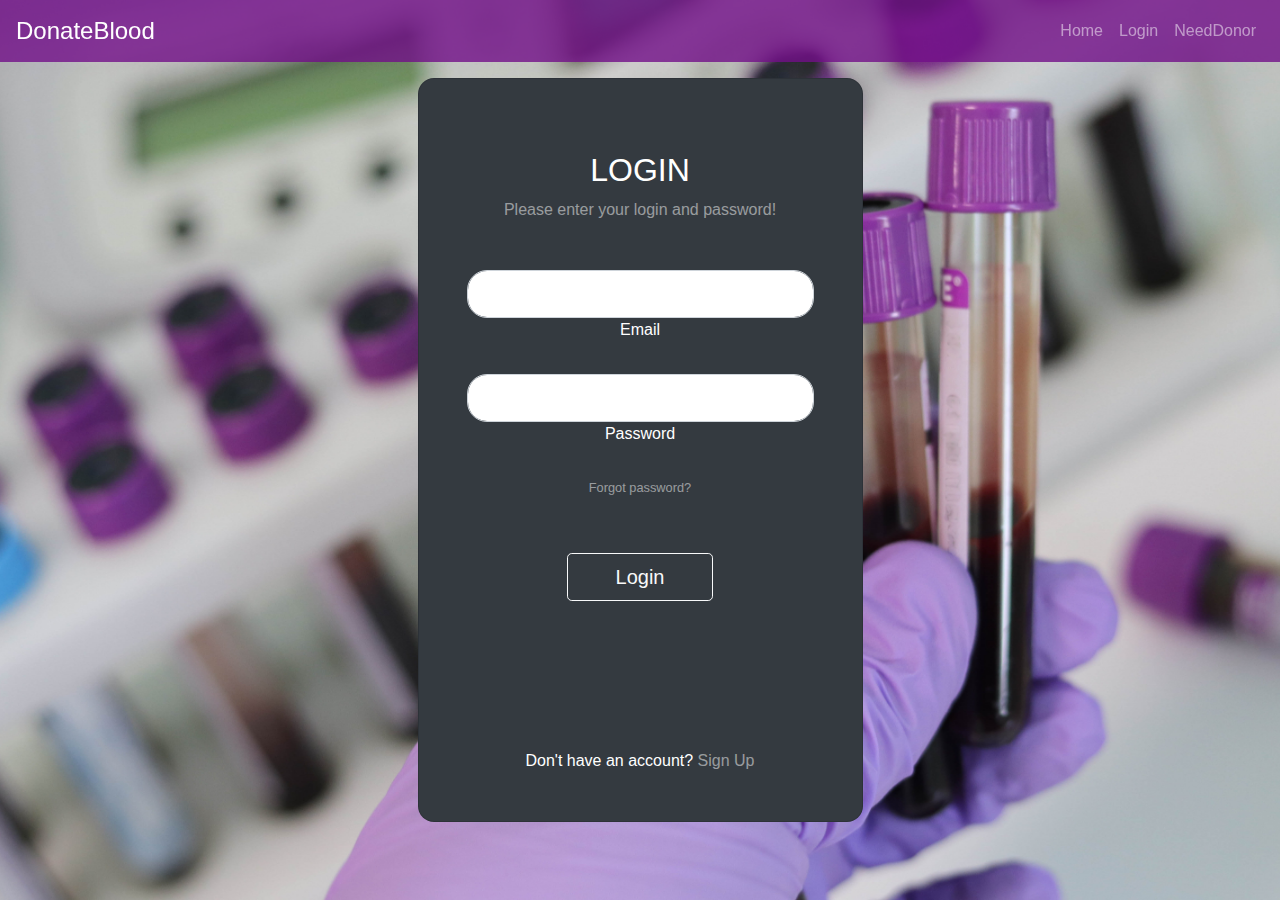
<file: index.html>
<!DOCTYPE html>
<html lang="en">
<head>
<meta charset="UTF-8">
<meta name="viewport" content="width=device-width, initial-scale=1.0">
<title>DonateBlood</title>
<!-- Bootstrap CSS -->
<link rel="stylesheet" href="https://stackpath.bootstrapcdn.com/bootstrap/4.3.1/css/bootstrap.min.css">
<!-- Google fonts-->
<link href="https://fonts.googleapis.com/css?family=Merriweather+Sans:400,700" rel="stylesheet" />
<link href="https://fonts.googleapis.com/css?family=Merriweather:400,300,300italic,400italic,700,700italic" rel="stylesheet" type="text/css" />
<!-- Custom CSS -->
<style>
    body, html {
      height: 100%;
      font-family: 'Arial', sans-serif;
      margin: 0;
      padding: 0;
    }
    .navbar {
      background-color:rgba(114, 15, 136, 0.8); /* Purple with transparency */
      color:whitesmoke;
    }
    .navbar-brand {
      font-size: 24px;
      color: whitesmoke;
    }
    .navbar-nav a {
      color: white;
    }
    .navbar-nav a:hover {
      color: whitesmoke;
    }
    .content{
      background-image: url("wallpaperflare.com_wallpaper.jpg");
      height: 100vh;
      width: 100%;
      background-size: cover; 
      background-position: center; 
      background-attachment:fixed;
    }

    .main-container {
      display: flex;
      justify-content: center;
      align-items: center;
      height: 100vh;
    }

    

    
  .gradient-custom {
    background-image:url("wallpaperflare.com_wallpaper.jpg");
    height: 100vh;
      width: 100%;
      background-size: cover; 
      background-position: center; 
      background-attachment:fixed;
    }
    
    

    .login-container, .signup-container {
      background-color: white;
      border-radius: 5px;
      padding: 20px;
      margin-top: 20px;
    }
    .form-control {
      border-radius: 20px;
    }
    .btn-primary {
      border-radius: 20px;
      padding: 10px 24px;
      background-color: #28a745; 
      border: none;
    }
    .btn-primary:hover {
      background-color: #218838; 
    }
  </style>
</head>
<body>

<nav class="navbar navbar-expand-lg navbar-dark fixed-top">
  <a class="navbar-brand" href="#">DonateBlood</a>
  <button class="navbar-toggler" type="button" data-toggle="collapse" data-target="#navbarNav" aria-controls="navbarNav" aria-expanded="false" aria-label="Toggle navigation">
    <span class="navbar-toggler-icon"></span>
  </button>
  <div class="collapse navbar-collapse" id="navbarNav">
    <ul class="navbar-nav mr-auto"></ul>
    <ul class="navbar-nav">
      <li class="nav-item">
        <a class="nav-link" href="index.html">Home</a>
      </li>
      <li class="nav-item">
        <a class="nav-link" href="index.html">Login</a>
      </li>
      <li class="nav-item">
        <a class="nav-link" href="searchdonor.html">NeedDonor</a>
      </li>
    </ul>
  </div>
</nav>

<div class="main-container">
  <div class="content">
      <section class="vh-100 gradient-custom">
        <div class="container py-5 h-100">
          <div class="row d-flex justify-content-center align-items-center h-100">
            <div class="col-12 col-md-8 col-lg-6 col-xl-5">
              <div class="card bg-dark text-white" style="border-radius: 1rem;">
                <div class="card-body p-5 text-center">
      
                  <div class="mb-md-5 mt-md-4 pb-5">
      
                    <h2 class="fw-bold mb-2 text-uppercase">Login</h2>
                    <p class="text-white-50 mb-5">Please enter your login and password!</p>
      
                    <div data-mdb-input-init class="form-outline form-white mb-4">
                      <input type="email" id="typeEmailX" class="form-control form-control-lg" />
                      <label class="form-label" for="typeEmailX">Email</label>
                    </div>
      
                    <div data-mdb-input-init class="form-outline form-white mb-4">
                      <input type="password" id="typePasswordX" class="form-control form-control-lg" />
                      <label class="form-label" for="typePasswordX">Password</label>
                    </div>
      
                    <p class="small mb-5 pb-lg-2"><a class="text-white-50" href="#!">Forgot password?</a></p>
      
                    <button data-mdb-button-init data-mdb-ripple-init class="btn btn-outline-light btn-lg px-5" type="submit">Login</button>
      
                    <div class="d-flex justify-content-center text-center mt-4 pt-1">
                      <a href="#!" class="text-white"><i class="fab fa-facebook-f fa-lg"></i></a>
                      <a href="#!" class="text-white"><i class="fab fa-twitter fa-lg mx-4 px-2"></i></a>
                      <a href="#!" class="text-white"><i class="fab fa-google fa-lg"></i></a>
                    </div>
      
                  </div>
      
                  <div>
                    <p class="mb-0">Don't have an account? <a href="signin.html" class="text-white-50 fw-bold">Sign Up</a>
                    </p>
                  </div>
      
                </div>
              </div>
            </div>
          </div>
        </div>
      </section>
  </div>
</div>

  

<!-- Optional JavaScript -->
<!-- jQuery first, then Popper.js, then Bootstrap JS -->
<script src="https://code.jquery.com/jquery-3.3.1.slim.min.js"></script>
<script src="https://cdnjs.cloudflare.com/ajax/libs/popper.js/1.14.7/umd/popper.min.js"></script>
<script src="https://stackpath.bootstrapcdn.com/bootstrap/4.3.1/js/bootstrap.min.js"></script>
</body>
</html>
</file>
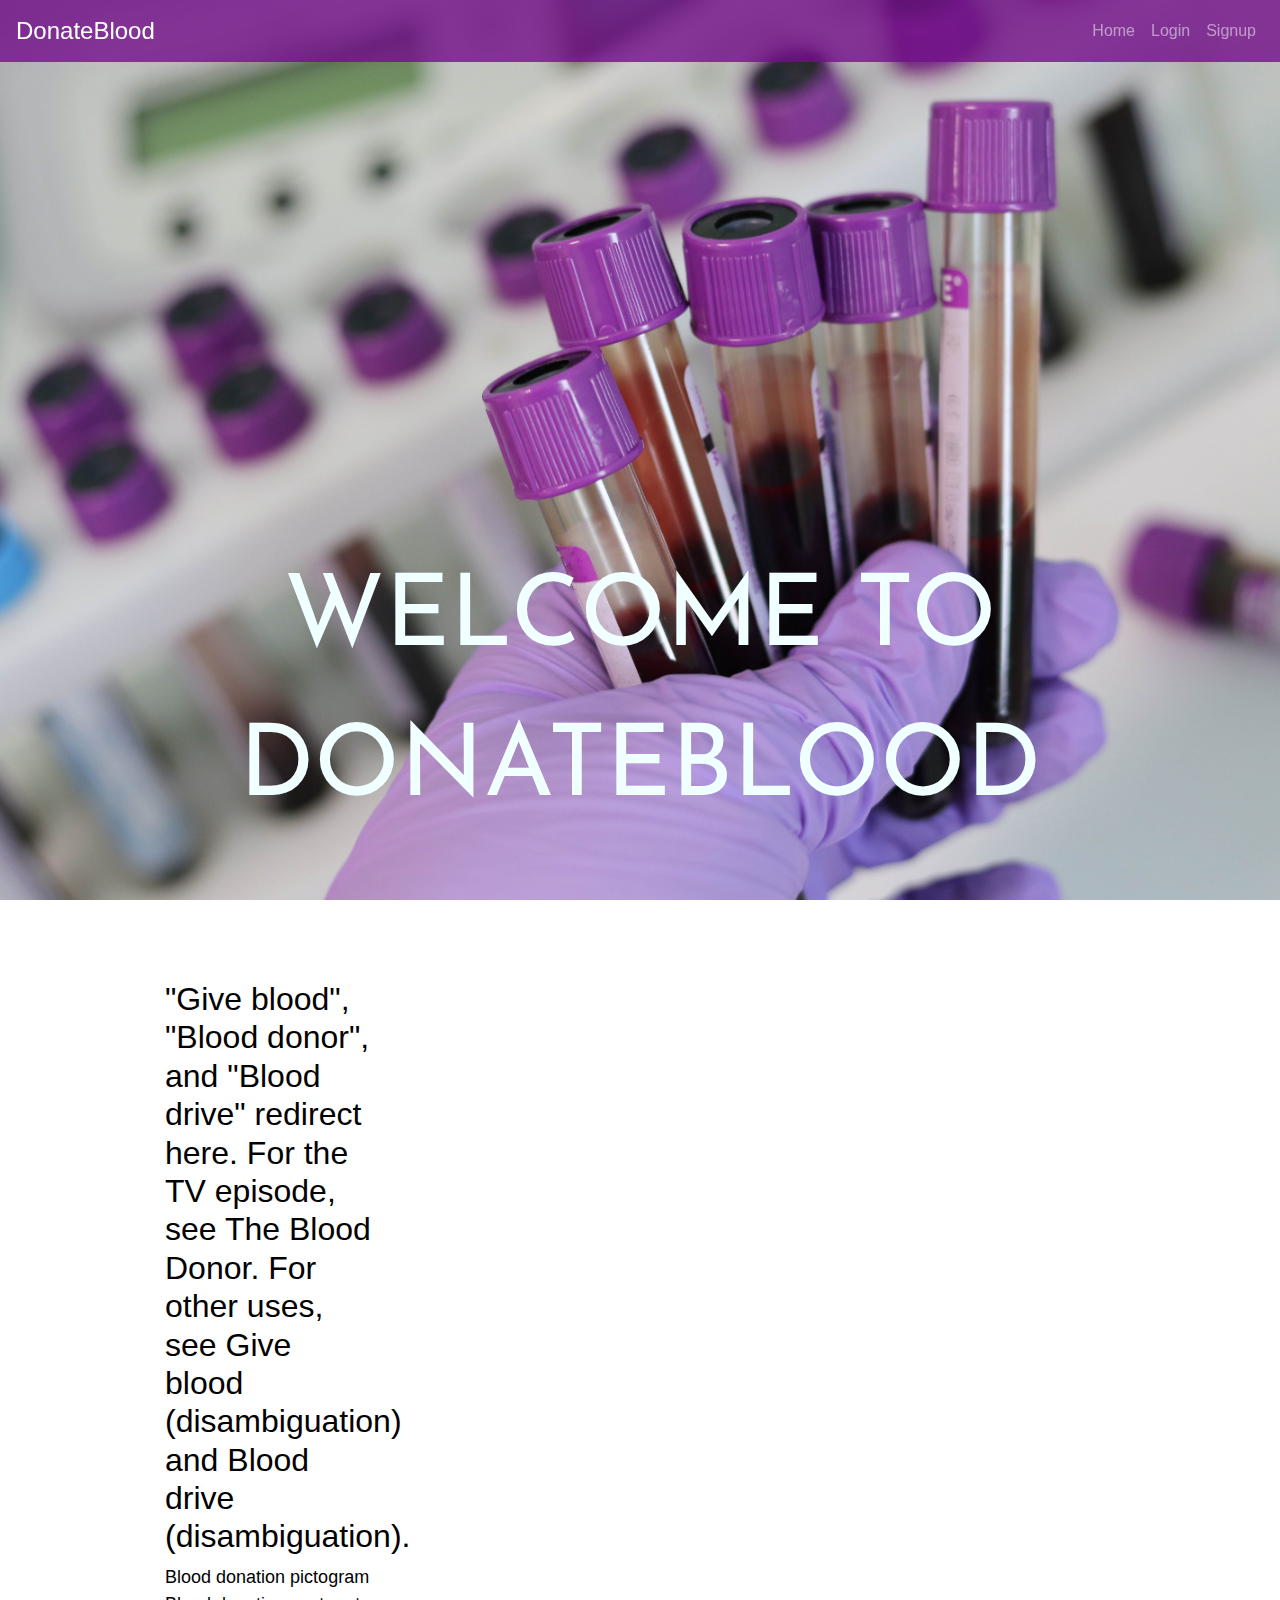
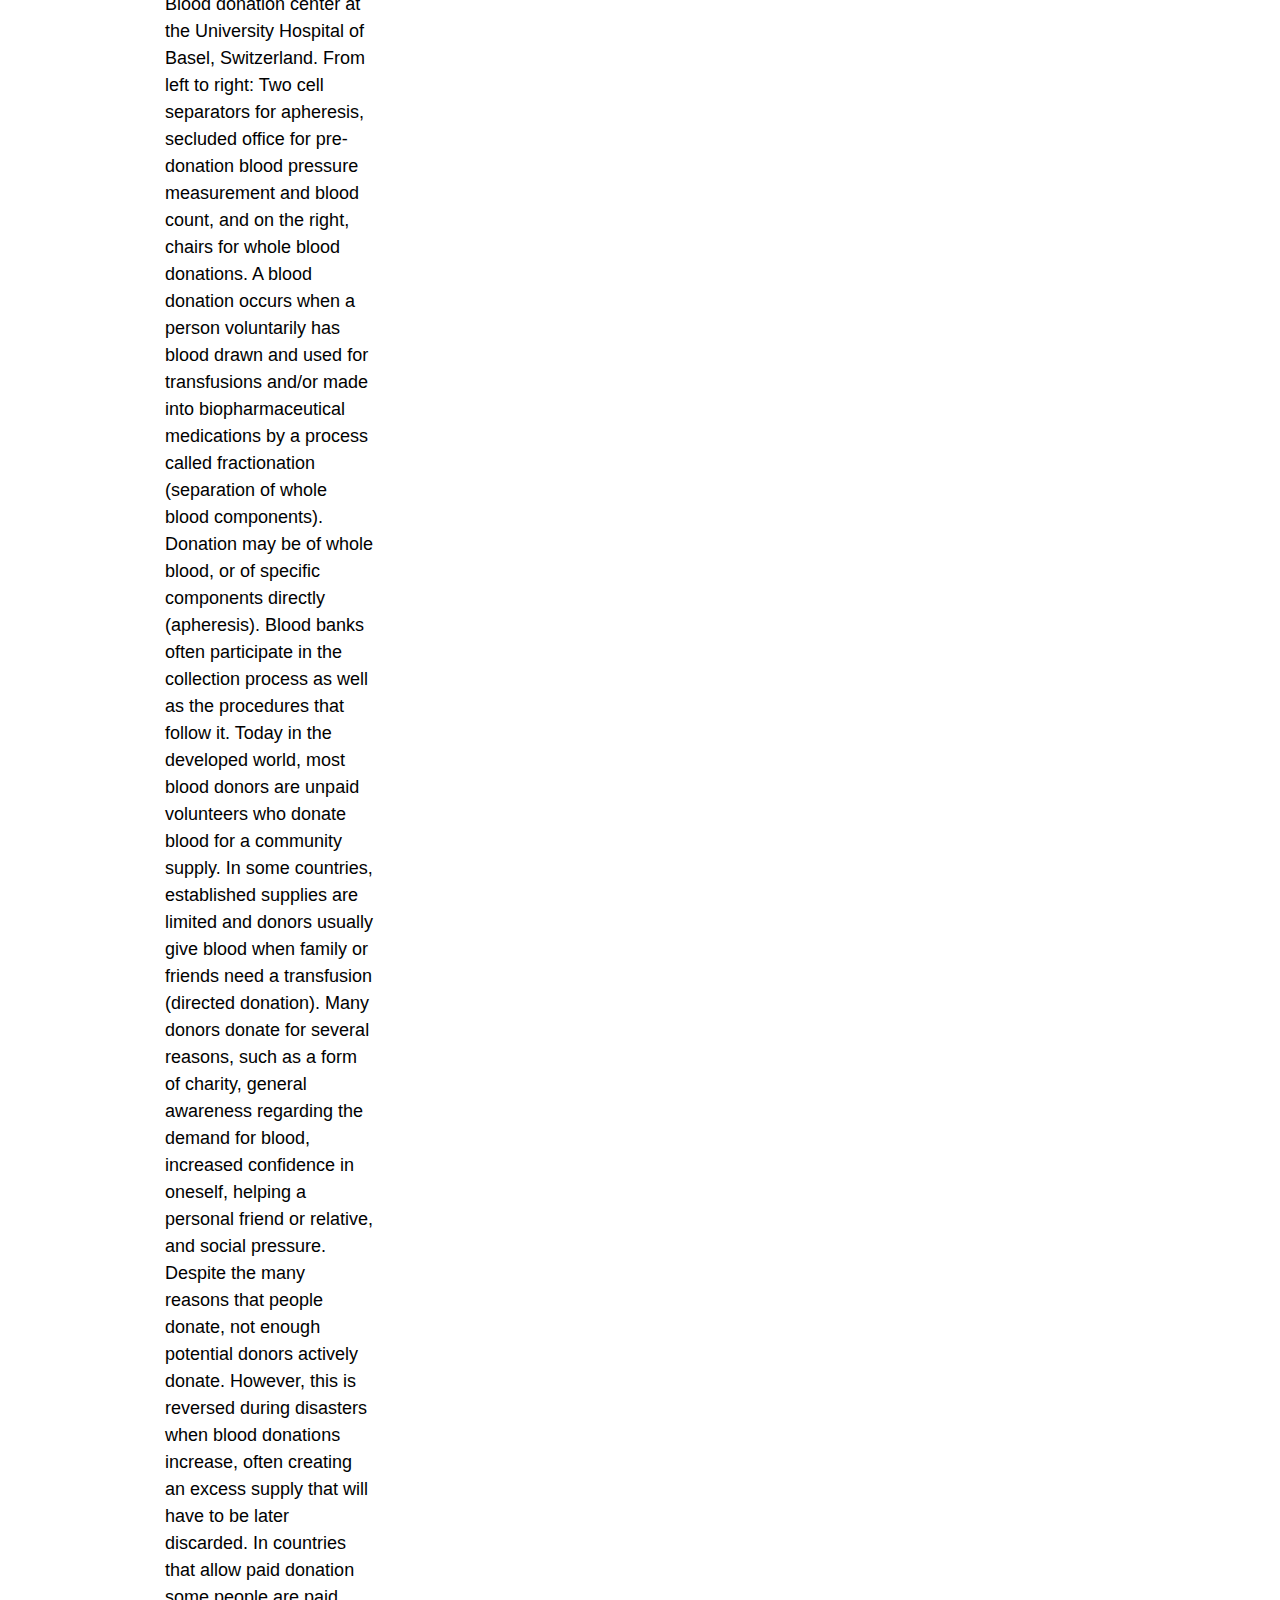
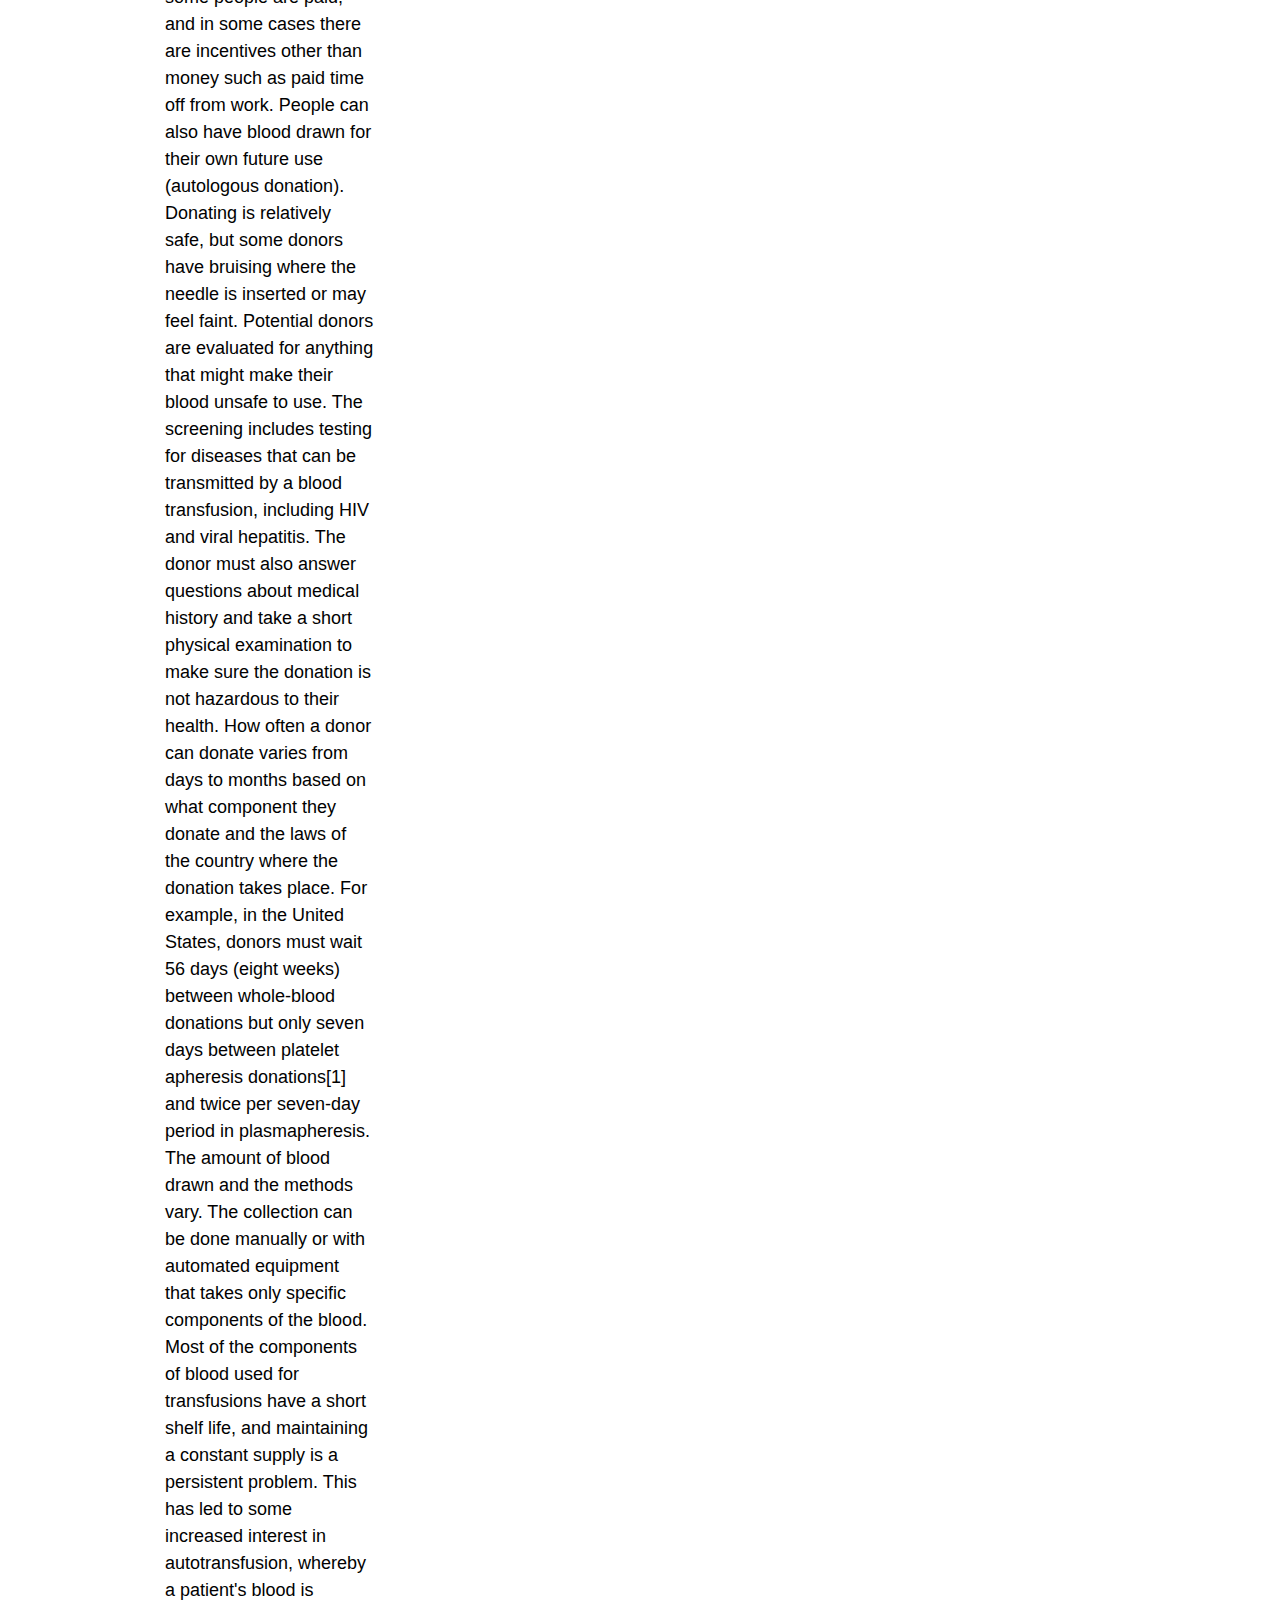
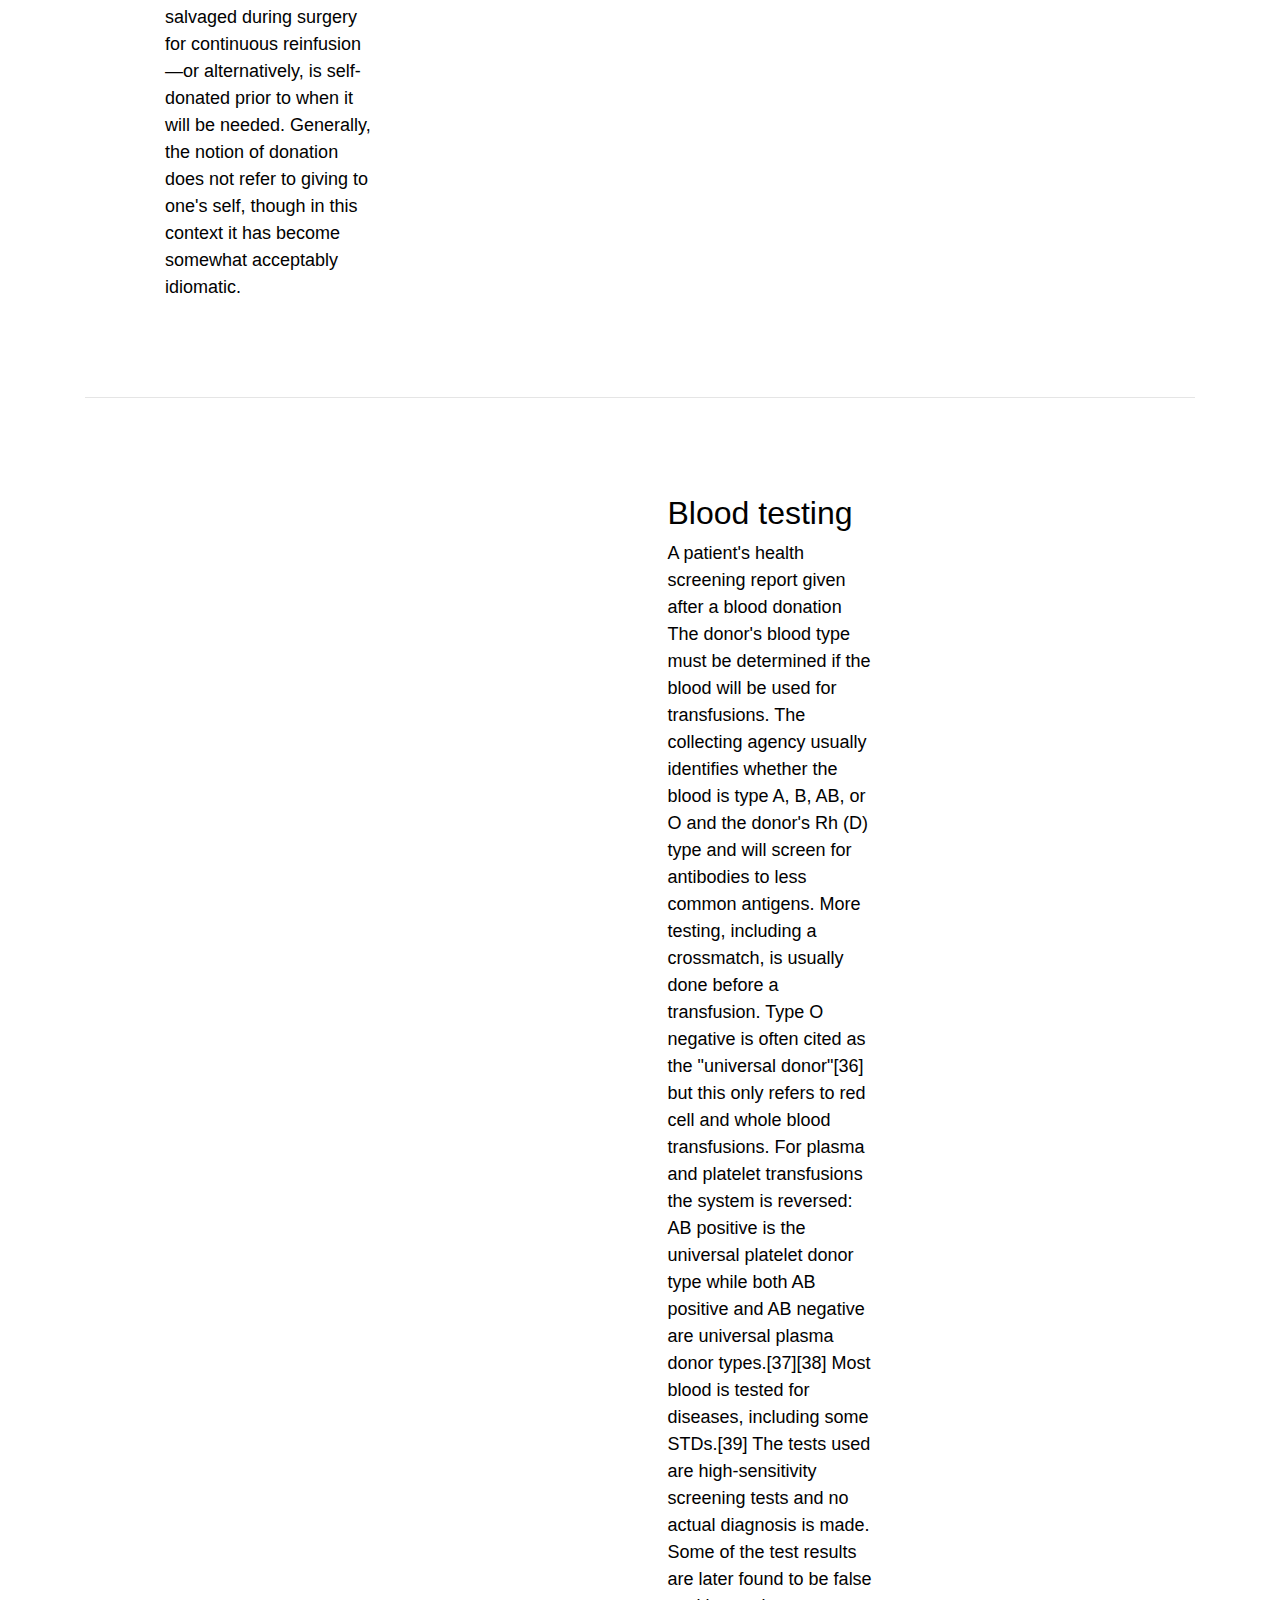
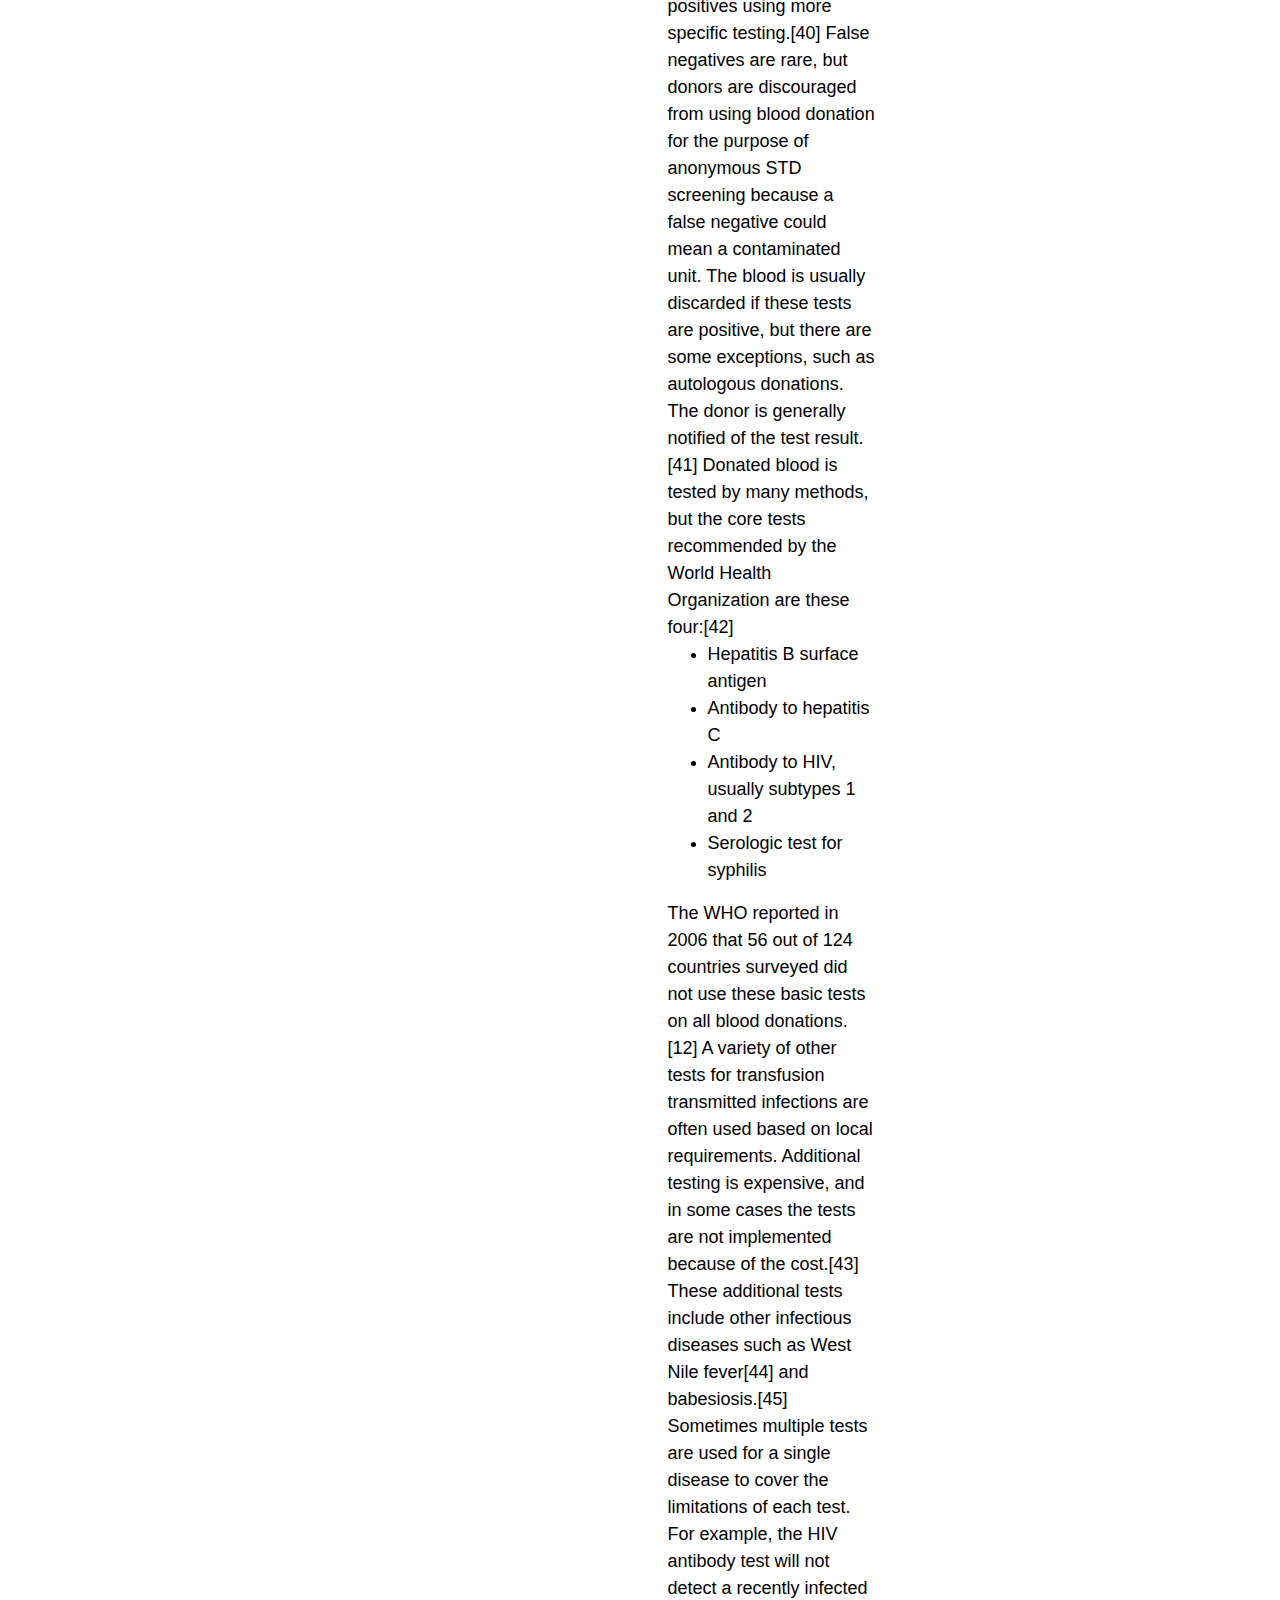
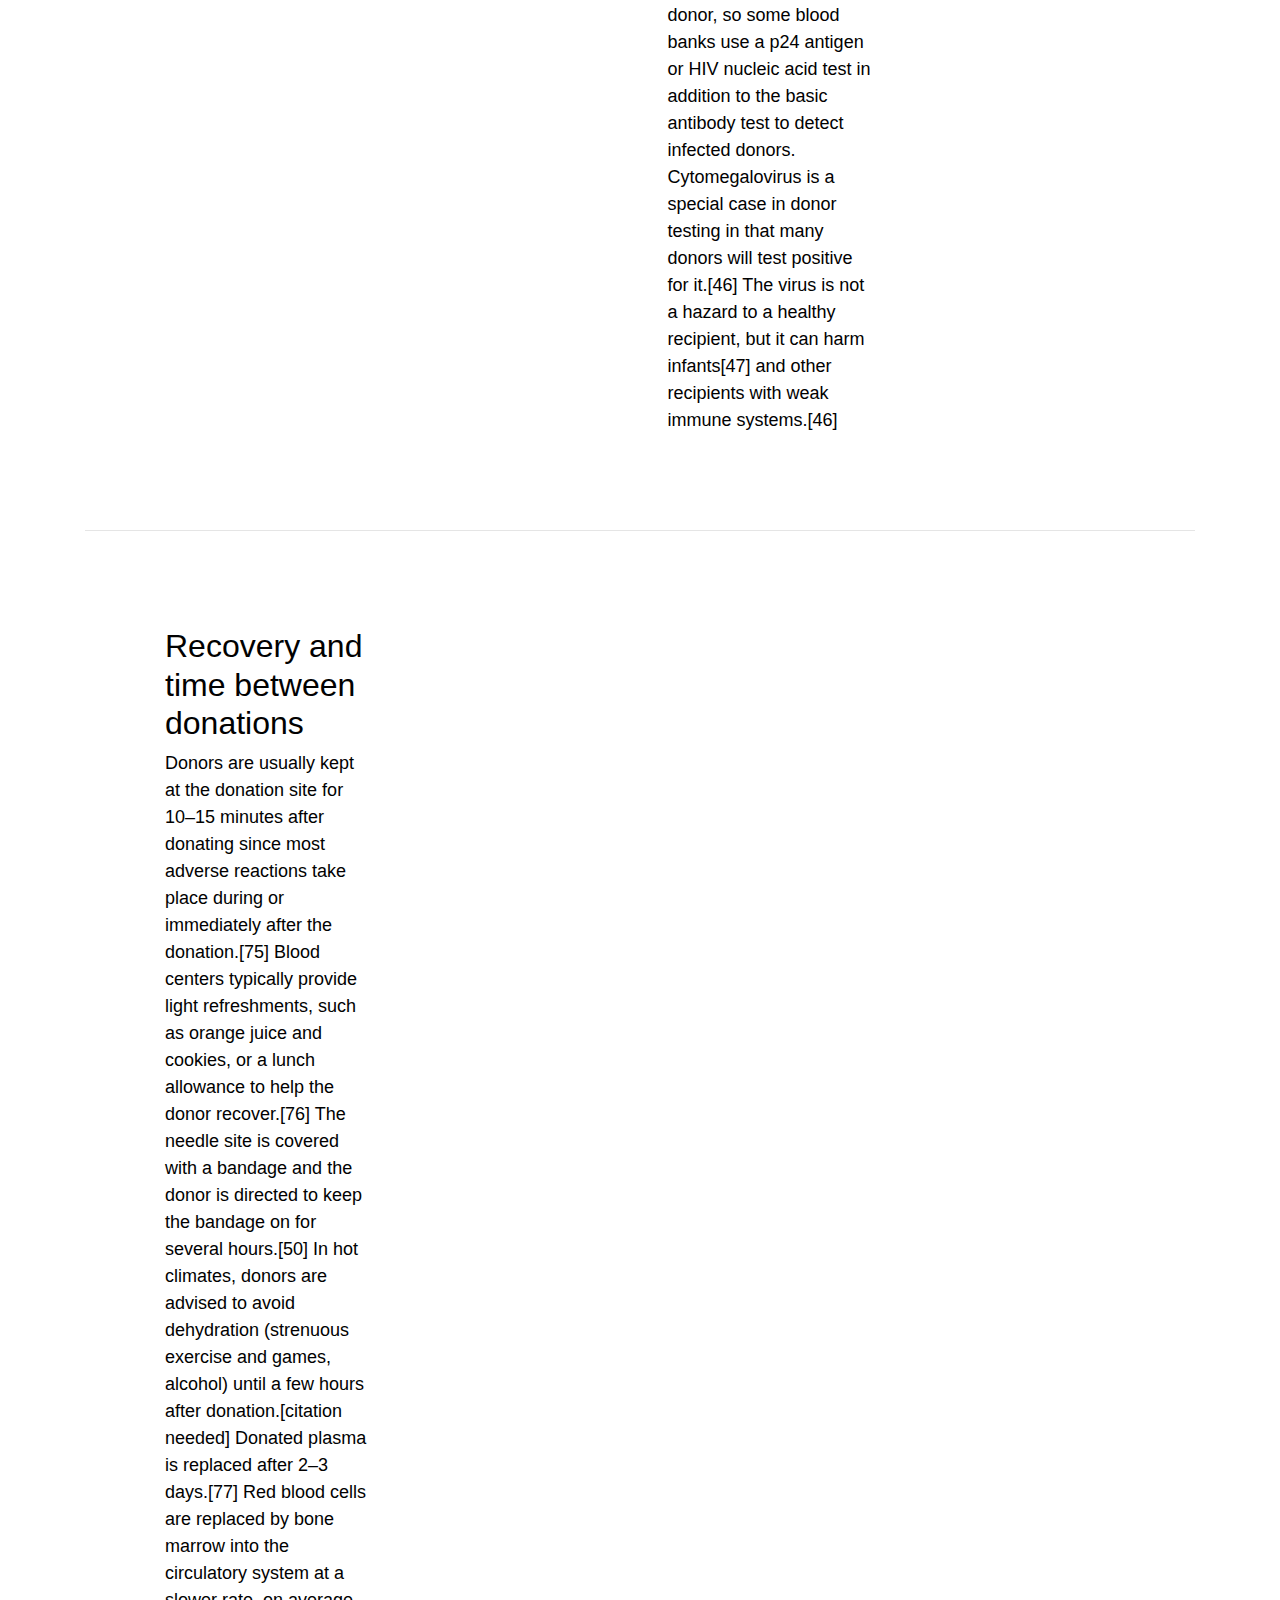
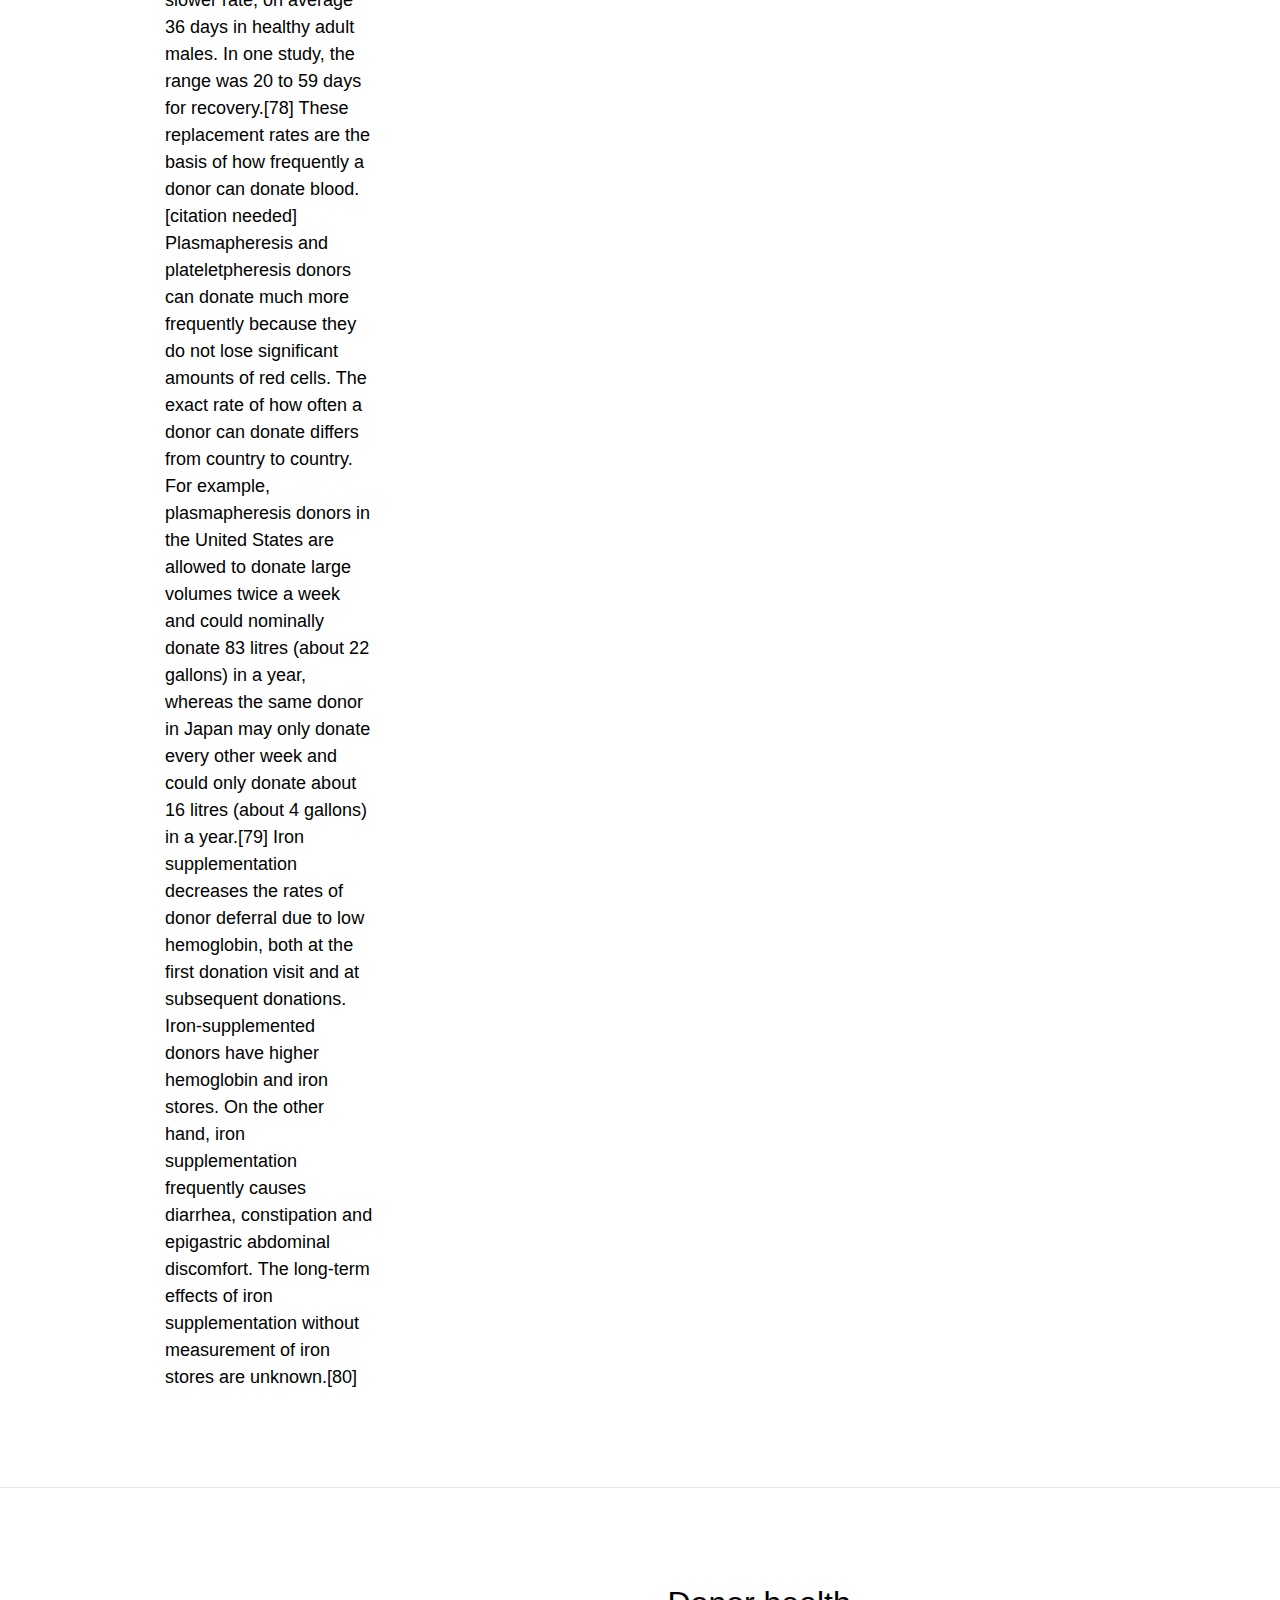
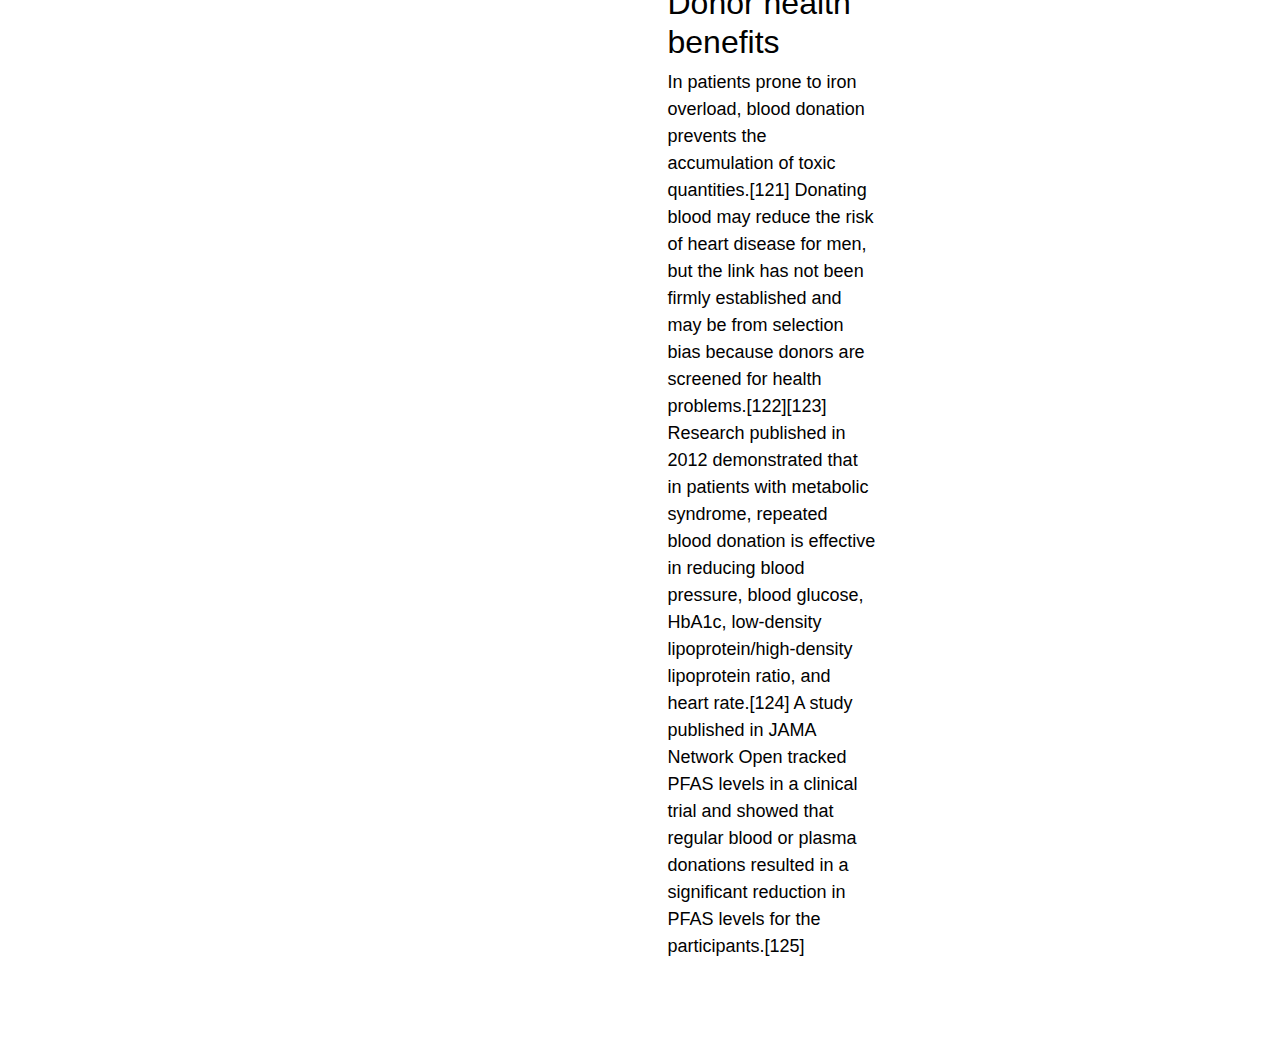
<file: home.html>
<!DOCTYPE html>
<html lang="en">
<head>
<meta charset="UTF-8">
<meta name="viewport" content="width=device-width, initial-scale=1.0">
<title>DonateBlood</title>
<!-- Bootstrap CSS -->
<link rel="stylesheet" href="https://stackpath.bootstrapcdn.com/bootstrap/4.3.1/css/bootstrap.min.css">
<!-- Google fonts-->
<link href="https://fonts.googleapis.com/css?family=Merriweather+Sans:400,700" rel="stylesheet" />
<link href="https://fonts.googleapis.com/css?family=Merriweather:400,300,300italic,400italic,700,700italic" rel="stylesheet" type="text/css" />

<link rel="stylesheet" href="https://stackpath.bootstrapcdn.com/bootstrap/4.5.2/css/bootstrap.min.css" integrity="sha384-B4gt1jrGC7Jh4AgTPSdUtOBvfO8sh+WyC8bU/D5z9L4AC72d1FQBAW/8hL4xqB9L" crossorigin="anonymous">
<link rel="stylesheet" href="https://cdnjs.cloudflare.com/ajax/libs/font-awesome/6.5.1/css/all.min.css">
<link href="https://fonts.googleapis.com/css2?family=Explora&display=swap" rel="stylesheet">
<link href="https://fonts.googleapis.com/css2?family=Josefin+Sans:wght@100;200;300;400;500;600;700&family=Lora:ital@0;1&family=Varela&family=Varela+Round&display=swap" rel="stylesheet">

<!-- Custom CSS -->
<style>
    body, html {
      height: 100%;
      font-family: 'Arial', sans-serif;
      margin: 0;
      padding: 0;
    }
    .navbar {
      background-color:rgba(114, 15, 136, 0.8); /* Purple with transparency */
      color:whitesmoke;
    }
    .navbar-brand {
      font-size: 24px;
      color: whitesmoke;
    }
    .navbar-nav a {
      color: white;
    }
    .navbar-nav a:hover {
      color: whitesmoke;
    }
    .content{
      background-image: url("wallpaperflare.com_wallpaper.jpg");
      height: 100vh;
      width: 100%;
      background-size: cover; 
      background-position: center; 
      background-attachment:fixed;
    }

    .main-container {
      display: flex;
      justify-content: center;
      align-items: center;
      height: 100vh;
    }

    
  .gradient-custom {
    background-image:url("wallpaperflare.com_wallpaper.jpg");
    height: 100vh;
      width: 100%;
      background-size: cover; 
      background-position: center; 
      background-attachment:fixed;
    }
    
    .content{
      position: relative;
      text-align: center;
      font-size: 60px;
      color: white;
      font-weight:bolder;
    }
  
    input{
      font-size: 20px; 
    }
  
  
    .bgimg { 
      background-image: url('wallpaperflare.com_wallpaper.jpg'); 
      background-size: cover; 
      background-position: center; 
      background-attachment:fixed; 
      height: 100vh;
      width: 100%;  
      position: relative; /* Ensure relative positioning for absolute elements */ 
  } 
   
  .imgtext { 
      position: absolute;  
      font-size: 100px; 
      color:azure; 
      padding-bottom:50px;
      font-family: 'Josefin Sans', sans-serif; /* Corrected font name */ 
      top: 80%; /* Adjusted position */ 
      transform: translate(-50%, -50%);     
      z-index: 2; 
  } 
  .row { 
      display: grid; 
      grid-template-columns: repeat(2, 1fr); 
      gap: 25px; 
      color: rgb(1, 1, 1); 
      font-size: large; 
      padding: 80px; 
      align-items: center; 
  } 
   
  .container-section { 
      padding: 3rem 0; 
  } 
  
  .highlight{ 
      background-color: paleturquoise; 
      font-size: large; 
  } 

    .login-container, .signup-container {
      background-color: white;
      border-radius: 5px;
      padding: 20px;
      margin-top: 20px;
    }
    .form-control {
      border-radius: 20px;
    }
    .btn-primary {
      border-radius: 20px;
      padding: 10px 24px;
      background-color: #28a745; 
      border: none;
    }
    .btn-primary:hover {
      background-color: #218838; 
    }
  </style>
</head>
<body>

<nav class="navbar navbar-expand-lg navbar-dark fixed-top">
  <a class="navbar-brand" href="#">DonateBlood</a>
  <button class="navbar-toggler" type="button" data-toggle="collapse" data-target="#navbarNav" aria-controls="navbarNav" aria-expanded="false" aria-label="Toggle navigation">
    <span class="navbar-toggler-icon"></span>
  </button>
  <div class="collapse navbar-collapse" id="navbarNav">
    <ul class="navbar-nav mr-auto"></ul>
    <ul class="navbar-nav">
      <li class="nav-item">
        <a class="nav-link" href="home.html">Home</a>
      </li>
      <li class="nav-item">
        <a class="nav-link" href="index.html">Login</a>
      </li>
      <li class="nav-item">
        <a class="nav-link" href="signin.html">Signup</a>
      </li>
    </ul>
  </div>
</nav>


    <div class="bgimg"> 
      <center><span class="imgtext">WELCOME TO DONATEBLOOD</span> </center>
    </div>

    <div class="container content-section"> 
      <div class="row" style="background-image: url('wallpaperflare.com_wallpaper (2).jpg');background-repeat: no- repeat;background-attachment: fixed;background-size: cover"> 
        <div class="col-md-6"> 
          <h2>"Give blood", "Blood donor", and "Blood drive" redirect here. For the TV episode, see The Blood Donor. For other uses, see Give blood (disambiguation) and Blood drive (disambiguation).</h2>
          Blood donation pictogram
          Blood donation center at the University Hospital of Basel, Switzerland. From left to right: Two cell separators for apheresis, secluded office for pre-donation blood pressure measurement and blood count, and on the right, chairs for whole blood donations.
          A blood donation occurs when a person voluntarily has blood drawn and used for transfusions and/or made into biopharmaceutical medications by a process called fractionation (separation of whole blood components). Donation may be of whole blood, or of specific components directly (apheresis). Blood banks often participate in the collection process as well as the procedures that follow it.
          Today in the developed world, most blood donors are unpaid volunteers who donate blood for a community supply. In some countries, established supplies are limited and donors usually give blood when family or friends need a transfusion (directed donation). Many donors donate for several reasons, such as a form of charity, general awareness regarding the demand for blood, increased confidence in oneself, helping a personal friend or relative, and social pressure. Despite the many reasons that people donate, not enough potential donors actively donate. However, this is reversed during disasters when blood donations increase, often creating an excess supply that will have to be later discarded. In countries that allow paid donation some people are paid, and in some cases there are incentives other than money such as paid time off from work. People can also have blood drawn for their own future use (autologous donation). Donating is relatively safe, but some donors have bruising where the needle is inserted or may feel faint.
          Potential donors are evaluated for anything that might make their blood unsafe to use. The screening includes testing for diseases that can be transmitted by a blood transfusion, including HIV and viral hepatitis. The donor must also answer questions about medical history and take a short physical examination to make sure the donation is not hazardous to their health. How often a donor can donate varies from days to months based on what component they donate and the laws of the country where the donation takes place. For example, in the United States, donors must wait 56 days (eight weeks) between whole-blood donations but only seven days between platelet apheresis donations[1] and twice per seven-day period in plasmapheresis.
          The amount of blood drawn and the methods vary. The collection can be done manually or with automated equipment that takes only specific components of the blood. Most of the components of blood used for transfusions have a short shelf life, and maintaining a constant supply is a persistent problem. This has led to some increased interest in autotransfusion, whereby a patient's blood is salvaged during surgery for continuous reinfusion—or alternatively, is self-donated prior to when it will be needed. Generally, the notion of donation does not refer to giving to one's self, though in this context it has become somewhat acceptably idiomatic.
        </div> 
        <div class="col-md-6"> 
           
        </div> 
      </div> 
      <hr style="color: rgb(8, 8, 8)"> 
    </div> 


    <div class="container content-section"> 
      <div class="row" style="background-image: url('wallpaperflare.com_wallpaper (1).jpg');background-repeat: no-repeat;background-attachment: fixed;background-size: cover"> 
        <div class="col-md-6"> 
          
        </div> 
        <div class="col-md-6">
          <h2>Blood testing</h2>  
            A patient's health screening report given after a blood donation
            The donor's blood type must be determined if the blood will be used for transfusions. The collecting agency usually identifies whether the blood is type A, B, AB, or O and the donor's Rh (D) type and will screen for antibodies to less common antigens. More testing, including a crossmatch, is usually done before a transfusion. Type O negative is often cited as the "universal donor"[36] but this only refers to red cell and whole blood transfusions. For plasma and platelet transfusions the system is reversed: AB positive is the universal platelet donor type while both AB positive and AB negative are universal plasma donor types.[37][38]
            Most blood is tested for diseases, including some STDs.[39] The tests used are high-sensitivity screening tests and no actual diagnosis is made. Some of the test results are later found to be false positives using more specific testing.[40] False negatives are rare, but donors are discouraged from using blood donation for the purpose of anonymous STD screening because a false negative could mean a contaminated unit. The blood is usually discarded if these tests are positive, but there are some exceptions, such as autologous donations. The donor is generally notified of the test result.[41]
            Donated blood is tested by many methods, but the core tests recommended by the World Health Organization are these four:[42]
            <ul>
              <li>Hepatitis B surface antigen</li>
              <li>Antibody to hepatitis C</li>
              <li>Antibody to HIV, usually subtypes 1 and 2</li>
              <li>Serologic test for syphilis</li>
            </ul>
            The WHO reported in 2006 that 56 out of 124 countries surveyed did not use these basic tests on all blood donations.[12]
            A variety of other tests for transfusion transmitted infections are often used based on local requirements. Additional testing is expensive, and in some cases the tests are not implemented because of the cost.[43] These additional tests include other infectious diseases such as West Nile fever[44] and babesiosis.[45] Sometimes multiple tests are used for a single disease to cover the limitations of each test. For example, the HIV antibody test will not detect a recently infected donor, so some blood banks use a p24 antigen or HIV nucleic acid test in addition to the basic antibody test to detect infected donors. Cytomegalovirus is a special case in donor testing in that many donors will test positive for it.[46] The virus is not a hazard to a healthy recipient, but it can harm infants[47] and other recipients with weak immune systems.[46] 
        </div> 
      </div> 
      <hr style="color: White"> 
    </div> 


    <div class="container content-section"> 
      <div class="row" style="background-image: url('wallpaperflare.com_wallpaper (4).jpg');background-repeat: no-repeat;background-attachment: fixed;background-size: cover"> 
        <div class="col-md-6"> 
          <h2>Recovery and time between donations</h2> 
          Donors are usually kept at the donation site for 10–15 minutes after donating since most adverse reactions take place during or immediately after the donation.[75] Blood centers typically provide light refreshments, such as orange juice and cookies, or a lunch allowance to help the donor recover.[76] The needle site is covered with a bandage and the donor is directed to keep the bandage on for several hours.[50] In hot climates, donors are advised to avoid dehydration (strenuous exercise and games, alcohol) until a few hours after donation.[citation needed]
          Donated plasma is replaced after 2–3 days.[77] Red blood cells are replaced by bone marrow into the circulatory system at a slower rate, on average 36 days in healthy adult males. In one study, the range was 20 to 59 days for recovery.[78] These replacement rates are the basis of how frequently a donor can donate blood.[citation needed]
          Plasmapheresis and plateletpheresis donors can donate much more frequently because they do not lose significant amounts of red cells. The exact rate of how often a donor can donate differs from country to country. For example, plasmapheresis donors in the United States are allowed to donate large volumes twice a week and could nominally donate 83 litres (about 22 gallons) in a year, whereas the same donor in Japan may only donate every other week and could only donate about 16 litres (about 4 gallons) in a year.[79]
          Iron supplementation decreases the rates of donor deferral due to low hemoglobin, both at the first donation visit and at subsequent donations. Iron-supplemented donors have higher hemoglobin and iron stores. On the other hand, iron supplementation frequently causes diarrhea, constipation and epigastric abdominal discomfort. The long-term effects of iron supplementation without measurement of iron stores are unknown.[80]          </div>
        </div> 
        <div class="col-md-6"> 
          
        </div> 
      </div> 
      <hr style="color: White"> 
    </div> 


    <div class="container content-section">
      <div class="row" style="background-image: url('wallpaperflare.com_wallpaper (4).jpg');background-repeat: no-repeat;background-attachment: fixed;background-size: cover"> 
        <div class="col-md-6"> 
          
        </div> 
        <div class="col-md-6"> 
          <h2>Donor health benefits</h2> 
          In patients prone to iron overload, blood donation prevents the accumulation of toxic quantities.[121] Donating blood may reduce the risk of heart disease for men, but the link has not been firmly established and may be from selection bias because donors are screened for health problems.[122][123]
          Research published in 2012 demonstrated that in patients with metabolic syndrome, repeated blood donation is effective in reducing blood pressure, blood glucose, HbA1c, low-density lipoprotein/high-density lipoprotein ratio, and heart rate.[124]
          A study published in JAMA Network Open tracked PFAS levels in a clinical trial and showed that regular blood or plasma donations resulted in a significant reduction in PFAS levels for the participants.[125]
        
        </div> 
      </div> 
    </div> 
  </div>
</div>

  

<!-- Optional JavaScript -->
<!-- jQuery first, then Popper.js, then Bootstrap JS -->
<script src="https://code.jquery.com/jquery-3.3.1.slim.min.js"></script>
<script src="https://cdnjs.cloudflare.com/ajax/libs/popper.js/1.14.7/umd/popper.min.js"></script>
<script src="https://stackpath.bootstrapcdn.com/bootstrap/4.3.1/js/bootstrap.min.js"></script>
</body>
</html>
</file>
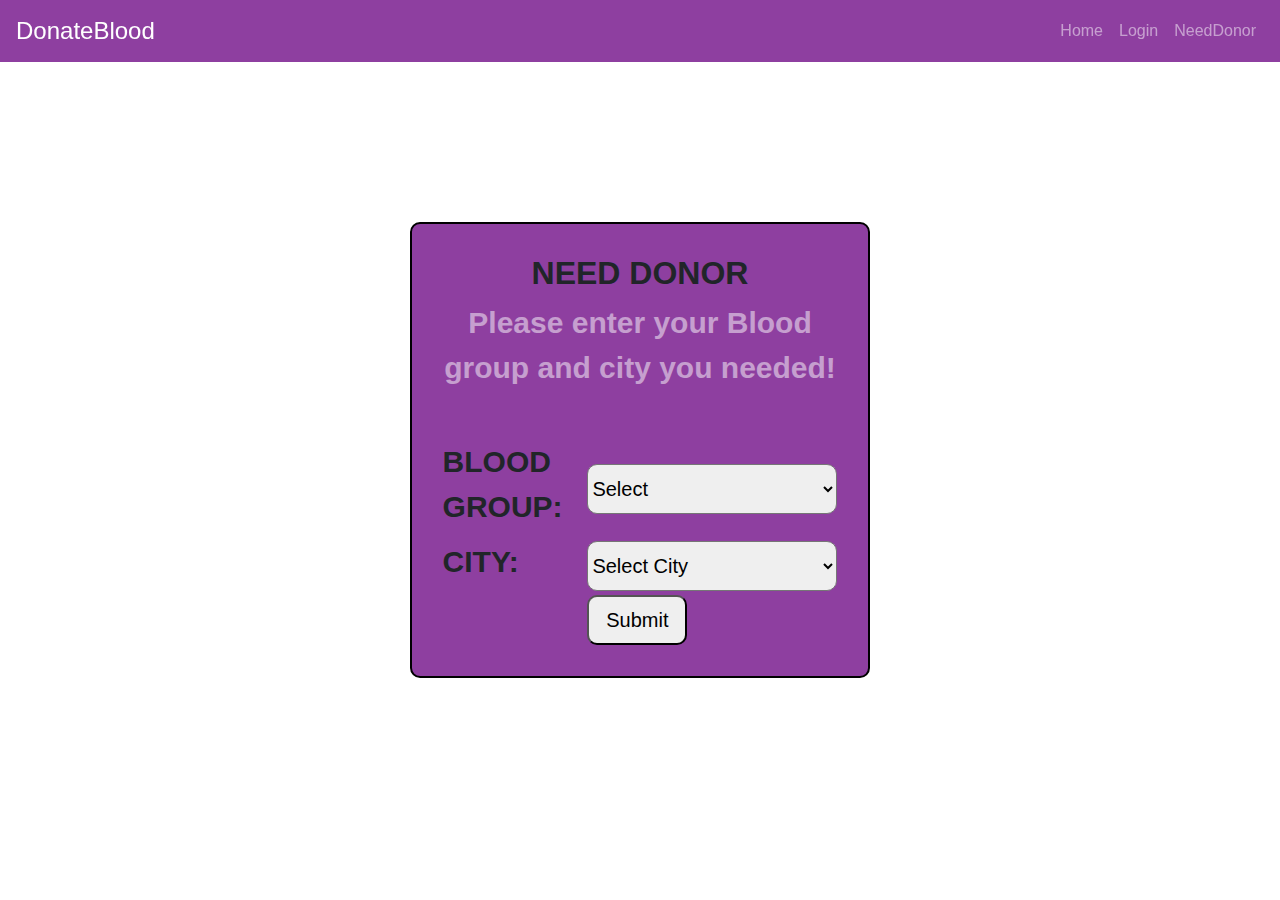
<file: searchdonor.html>
<!DOCTYPE html>
<html lang="en">
<head>
<meta charset="UTF-8">
<meta name="viewport" content="width=device-width, initial-scale=1.0">
<title>DonateBlood</title>
<!-- Bootstrap CSS -->
<link rel="stylesheet" href="https://stackpath.bootstrapcdn.com/bootstrap/4.3.1/css/bootstrap.min.css">
<!-- Google fonts-->
<link href="https://fonts.googleapis.com/css?family=Merriweather+Sans:400,700" rel="stylesheet" />
<link href="https://fonts.googleapis.com/css?family=Merriweather:400,300,300italic,400italic,700,700italic" rel="stylesheet" type="text/css" />
<!-- Custom CSS -->
<style>
    body, html {
      height: 100%;
      font-family: 'Arial', sans-serif;
      margin: 0;
      padding: 0;
    }
    .navbar {
      background-color:rgba(114, 15, 136, 0.8); /* Purple with transparency */
      color:whitesmoke;
    }
    .navbar-brand {
      font-size: 24px;
      color: whitesmoke;
    }
    .navbar-nav a {
      color: white;
    }
    .navbar-nav a:hover {
      color: whitesmoke;
    }
    .content{
      background-image: url("wallpaperflare.com_wallpaper ().jpg");
      height: 100vh;
      width: 100%;
      background-size: cover; 
      background-position: center; 
      background-attachment:fixed;
    }

    .main-container {
      display: flex;
      justify-content: center;
      align-items: center;
      height: 100vh;
    }

    

    
  .gradient-custom {
    background-image:url("wallpaperflare.com_wallpaper (2).jpg");
    height: 100vh;
      width: 100%;
      background-size: cover; 
      background-position: center; 
      background-attachment:fixed;
    }
    
    .donar{
      position: relative;
      border:2px solid black;
      border-radius: 10px;
      font-size: 30px;
      font-weight:bolder;
      margin-left: 32%;
      margin-right: 32%;
      padding: 30px;
      background-color: rgb(142,63,160);
    }
    input{
      font-size: 20px; 
    }

    .login-container, .signup-container {
      background-color: white;
      border-radius: 5px;
      padding: 20px;
      margin-top: 20px;
    }
    .form-control {
      border-radius: 20px;
    }
    .btn-primary {
      border-radius: 20px;
      padding: 10px 24px;
      background-color: #28a745; 
      border: none;
    }
    .btn-primary:hover {
      background-color: #218838; 
    }
  </style>
</head>
<body>

<nav class="navbar navbar-expand-lg navbar-dark fixed-top">
  <a class="navbar-brand" href="#">DonateBlood</a>
  <button class="navbar-toggler" type="button" data-toggle="collapse" data-target="#navbarNav" aria-controls="navbarNav" aria-expanded="false" aria-label="Toggle navigation">
    <span class="navbar-toggler-icon"></span>
  </button>
  <div class="collapse navbar-collapse" id="navbarNav">
    <ul class="navbar-nav mr-auto"></ul>
    <ul class="navbar-nav">
      <li class="nav-item">
        <a class="nav-link" href="index.html">Home</a>
      </li>
      <li class="nav-item">
        <a class="nav-link" href="index.html">Login</a>
      </li>
      <li class="nav-item">
        <a class="nav-link" href="searchdonor.html">NeedDonor</a>
      </li>
    </ul>
  </div>
</nav>

<div class="main-container">
  <div class="donar">
    <form id="searchForm" action="search_result.php" method="post">
    
      <table>
        <center>
        <h2 class="fw-bold mb-2 text-uppercase"><B>Need Donor</B></h2>
        <p class="text-white-50 mb-5">Please enter your Blood group and city you needed!</p>
      </center>
        <tr>
          <td><label for="bloodgrp">BLOOD GROUP:</label></td>
          <td>
            <select id="bloodgrp" name="bloodgrp" style="width: 250px;height: 50px;border-radius:10px; font-size: 20px">
              <option value="Select">Select</option>
                  <option value="A+">A</option>
                  <option value="A-">A-</option>
                  <option value="B+">B+</option>
                  <option value="B-">B-</option>
                  <option value="0+">O+</option>
                  <option value="O-">O-</option>
                  <option value="AB+">AB+</option>
                  <option value="AB-">AB-</option>
            </select>
          </td>
        </tr>
        <tr>
          <td><label for="city">CITY:</label></td>
          <td>
            <select id="city" name="city" style="width: 250px;height: 50px;border-radius:10px; font-size: 20px">
              <option value="" selected disabled>Select City</option>
              <option value="Salem">Salem</option>
              <option value="Erode">Erode</option>
              <option value="Coimbatore">Coimbatore</option>
              <option value="Trichy">Trichy</option>
              <option value="Chennai">Chennai</option>
              <option value="Chengalpattu">Chengalpattu</option>
              <option value="Vellore">Vellore</option>
              <option value="Madurai">Madurai</option>
            </select>
          </td>
        </tr>
        <tr>
          <td></td>
          <td><button type="submit" style="width: 100px;height: 50px;border-radius:10px; font-size: 20px">Submit</button></td>
        </tr>
      </table>
    </form>
  </div>
</div>

  

<!-- Optional JavaScript -->
<!-- jQuery first, then Popper.js, then Bootstrap JS -->
<script src="https://code.jquery.com/jquery-3.3.1.slim.min.js"></script>
<script src="https://cdnjs.cloudflare.com/ajax/libs/popper.js/1.14.7/umd/popper.min.js"></script>
<script src="https://stackpath.bootstrapcdn.com/bootstrap/4.3.1/js/bootstrap.min.js"></script>
</body>
</html>
</file>
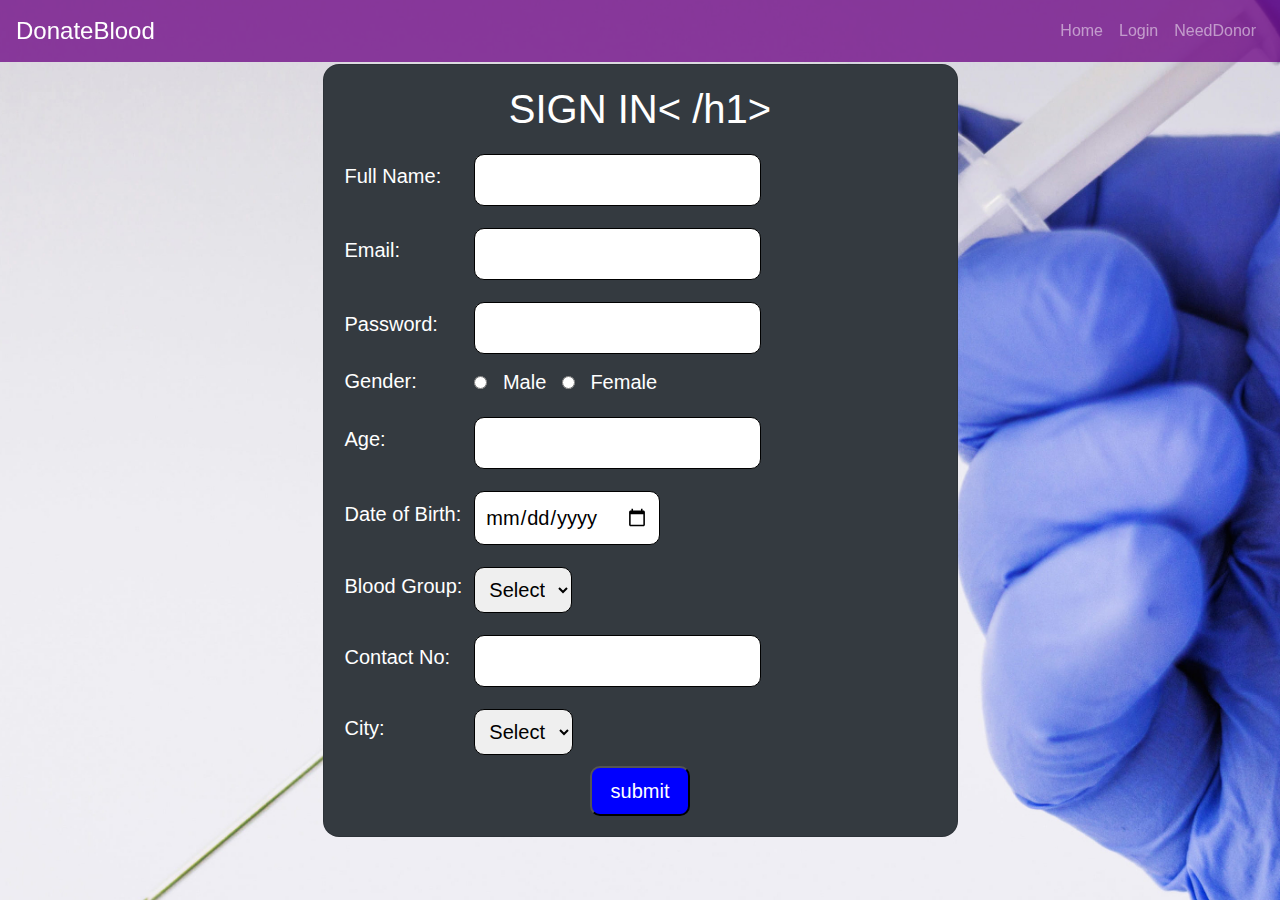
<file: signin.html>
<!DOCTYPE html>
<html lang="en">
<head>
<meta charset="UTF-8">
<meta name="viewport" content="width=device-width, initial-scale=1.0">
<title>DonateBlood</title>
<!-- Bootstrap CSS -->
<link rel="stylesheet" href="https://stackpath.bootstrapcdn.com/bootstrap/4.3.1/css/bootstrap.min.css">
<!-- Google fonts-->
<link href="https://fonts.googleapis.com/css?family=Merriweather+Sans:400,700" rel="stylesheet" />
<link href="https://fonts.googleapis.com/css?family=Merriweather:400,300,300italic,400italic,700,700italic" rel="stylesheet" type="text/css" />
<!-- Custom CSS -->
<style>
    body, html {
      height: 100%;
      font-family: 'Arial', sans-serif;
      margin: 0;
      padding: 0;
    }
    .navbar {
      background-color:rgba(114, 15, 136, 0.8); /* Purple with transparency */
      color:whitesmoke;
    }
    .navbar-brand {
      font-size: 24px;
      color: whitesmoke;
    }
    .navbar-nav a {
      color: white;
    }
    .navbar-nav a:hover {
      color: whitesmoke;
    }
    .content{
      
      font-size: 20px;
      align-items: center;
    }

    .main-container {
      display: flex;
      justify-content: center;
      align-items: center;
      height: 100vh;
    }

    

    
  .gradient-custom {
    background-image:url("wallpaperflare.com_wallpaper (2).jpg");
    height: 100vh;
      width: 100%;
      background-size: cover; 
      background-position: center; 
      background-attachment:fixed;
    }
    

      

  
  
  
    input{
      font-size: 20px;
      padding: 10px;
      margin: 10px;
      border-radius: 10px;
      border: 1px solid black;
    }
  
    select{
      font-size: 20px;
      padding: 10px;
      margin: 10px;
      border-radius: 10px;
      border: 1px solid black; 
    }

    .login-container, .signup-container {
      background-color: white;
      border-radius: 5px;
      padding: 20px;
      margin-top: 20px;
    }
    .form-control {
      border-radius: 20px;
    }
    .btn-primary {
      border-radius: 20px;
      padding: 10px 24px;
      background-color: #28a745; 
      border: none;
    }
    .btn-primary:hover {
      background-color: #218838; 
    }
  </style>
</head>
<body>

<nav class="navbar navbar-expand-lg navbar-dark fixed-top">
  <a class="navbar-brand" href="#">DonateBlood</a>
  <button class="navbar-toggler" type="button" data-toggle="collapse" data-target="#navbarNav" aria-controls="navbarNav" aria-expanded="false" aria-label="Toggle navigation">
    <span class="navbar-toggler-icon"></span>
  </button>
  <div class="collapse navbar-collapse" id="navbarNav">
    <ul class="navbar-nav mr-auto"></ul>
    <ul class="navbar-nav">
      <li class="nav-item">
        <a class="nav-link" href="index.html">Home</a>
      </li>
      <li class="nav-item">
        <a class="nav-link" href="index.html">Login</a>
      </li>
      <li class="nav-item">
        <a class="nav-link" href="searchdonor.html">NeedDonor</a>
      </li>
    </ul>
  </div>
</nav>


<div class="content">
  <section class="vh-100 gradient-custom">
    <div class="container py-5 h-100">
      <div class="row d-flex justify-content-center align-items-center h-100">
        <div class="col-12 col-md-10 col-lg-8 col-xl-7">
          <div class="card bg-dark text-white" style="border-radius: 1rem;">
            <div class="card-body">
              <form action="insert_data.php" method="post">
                <center>
                  <h1 class="text-center">SIGN IN<  /h1>
                </center>
                  <table> 
                      <th></th>
                      <th></th>
                      <tr>
                          <td><label for="fname">Full Name:</label></td>
                          <td><input type="text" id="fname" name="fname" ></td>
                      </tr>

                      <tr>
                          <td><label for="email">Email:</label></td>
                          <td><input type="email" id="email" name="email" ></td>
                      </tr>

                      <tr>
                        <td><label for="password">Password:</label></td>
                        <td><input type="password" id="password" name="password"></td>
                      </tr>

                      <tr>
                          <td><label for="gender">Gender:</label></td>
                          <td><input type="radio" id="male" name="gender" value="male">
                              <label for="male">Male</label>
                              <input type="radio" id="female" name="gender" value="female">
                              <label for="male">Female</label>
                          </td>
                      </tr>

                      <tr>
                        <td><label for="age">Age:</label></td>
                        <td><input type="text" id="age" name="age"></td>
                      </tr>

                      <tr>
                          <td><label for="dob">Date of Birth:</label></td>
                          <td><input type="date" id="dob" name="dob" ></td>
                      </tr>

                      <tr>
                          <td><label for="bloodgrp">Blood Group:</label></td>
                          <td><select id="booldgrp" name="bloodgrp">
                              <option value="Select">Select</option>
                              <option value="A+">A</option>
                              <option value="A-">A-</option>
                              <option value="B+">B+</option>
                              <option value="B-">B-</option>
                              <option value="0+">O+</option>
                              <option value="O-">O-</option>
                              <option value="AB+">AB+</option>
                              <option value="AB-">AB-</option>
                          </select></td>
                      </tr>

                      <tr>
                          <td><label for="number">Contact No:</label></td>
                          <td><input type="number" id="number" name="number"></td>
                      </tr>

                      <tr>
                          <td><label for="city">City:</label></td>
                          <td><select id="city" name="city">
                              <option value="Select">Select</option>
                              <option value="Salem">Salem</option>
                              <option value="Erode">Erode</option>
                              <option value="Karur">Karur</option>
                              <option value="Trichy">Trichy</option>
                          </select></td>
                      </tr>
                  </table>
                  <center>
                  <button onclick="store()" style="width: 100px;height: 50px;border-radius:10px; font-size: 20px;background-color: blue;color: white">submit</button></td>
                  </center>    
                </form>
              </div>
            </div>
          </div>
        </div>
      </div>
    </div>
  </section>
</div>

  <script>
    function validateForm() {
      var fname = document.getElementById('fname').value;
      var email = document.getElementById('email').value;
      var password = document.getElementById('password').value;
      var age = document.getElementById('age').value;
      var dob = document.getElementById('dob').value;
      var bloodgrp = document.getElementById('bloodgrp').value;
      var number = document.getElementById('number').value;
      var city = document.getElementById('city').value;
      
      if (fname == "") {
        alert("Full Name must be filled out");
        return false;
      }
      if (email == "") {
        alert("Email must be filled out");
        return false;
      }
      if (password == "") {
        alert("Password must be filled out");
        return false;
      }
      if (age == "") {
        alert("Age must be filled out");
        return false;
      }
      if (dob == "") {
        alert("Date of Birth must be filled out");
        return false;
      }
      if (bloodgrp == "Select") {
        alert("Blood Group must be selected");
        return false;
      }
      if (number == "") {
        alert("Contact Number must be filled out");
        return false;
      }
      if (city == "Select") {
        alert("City must be selected");
        return false;
      }
      return true;
    }
    </script>

  

<!-- Optional JavaScript -->
<!-- jQuery first, then Popper.js, then Bootstrap JS -->
<script src="https://code.jquery.com/jquery-3.3.1.slim.min.js"></script>
<script src="https://cdnjs.cloudflare.com/ajax/libs/popper.js/1.14.7/umd/popper.min.js"></script>
<script src="https://stackpath.bootstrapcdn.com/bootstrap/4.3.1/js/bootstrap.min.js"></script>
</body>
</html>
</file>
